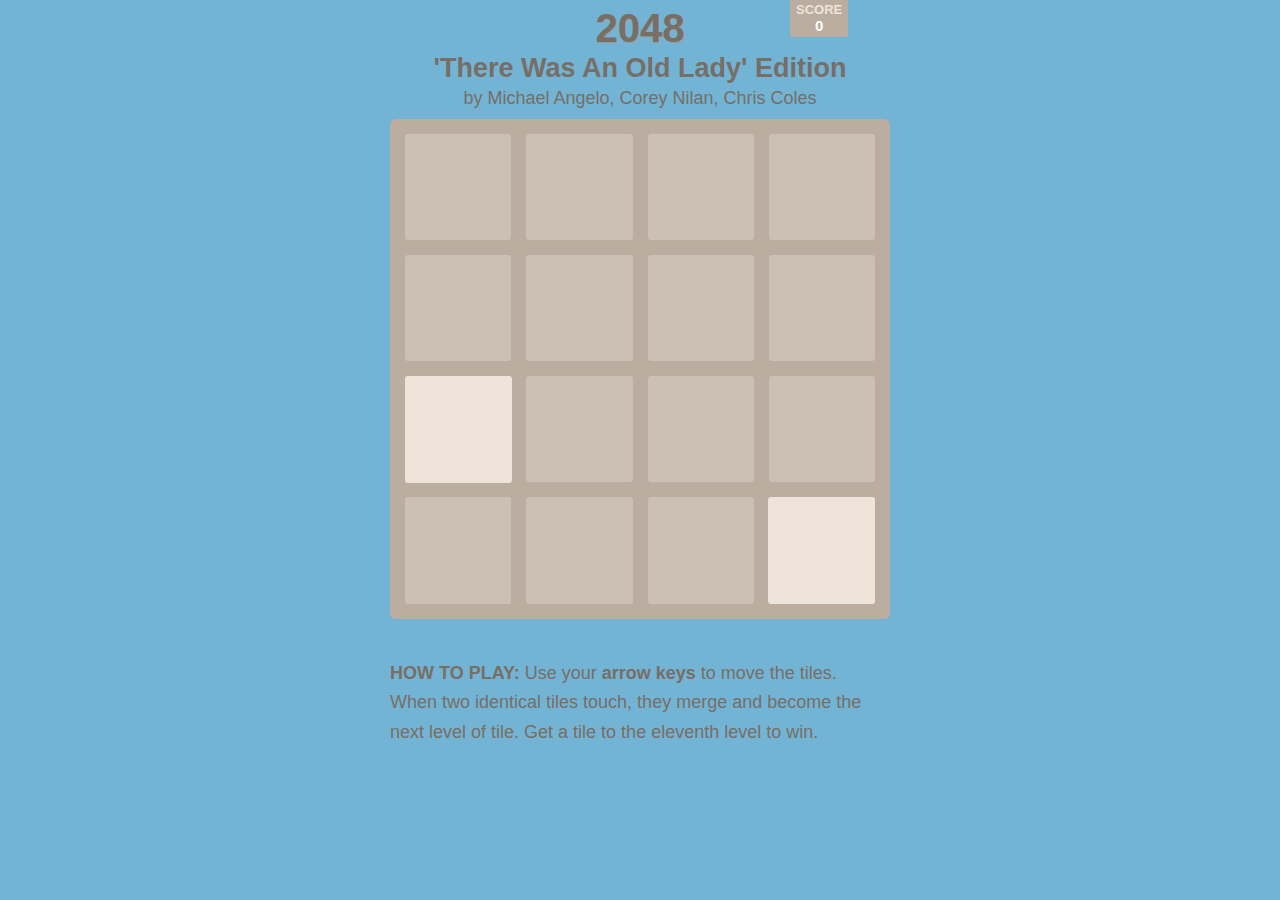
<file: index.html>
<!DOCTYPE html>
<html>
<head>
	<meta http-equiv="Content-Type" content="text/html; charset=UTF-8">
    <meta charset="utf-8">
    <title>2048: There Was An Old Lady</title>
    <link href="css/images.css" rel="stylesheet" type="text/css">
    <meta name="apple-mobile-web-app-capable" content="yes">
    <meta name="HandheldFriendly" content="True">
    <meta name="MobileOptimized" content="320">
    <meta name="viewport" content="width=device-width, target-densitydpi=160dpi, initial-scale=1.0, maximum-scale=1, user-scalable=no, minimal-ui">
    <script src="http://ajax.googleapis.com/ajax/libs/jquery/2.1.1/jquery.min.js"></script>
    <link href="css/main.css" rel="stylesheet" type="text/css">
    <link href="css/responsive.css" rel="stylesheet" type="text/css">

</head>
<body>
<div id="fix"></div>
<div class="container">
  <div class="heading">
      <div class="title-container">
        <h1 class="title thisistext">2048</h1>
        <h2>'There Was An Old Lady' Edition</h2>
        <p id="credit">by Michael Angelo, Corey Nilan, Chris Coles</p>
      </div>
      <div class="scores-container">
          <div class="score-container">668
              <div class="score-addition">+16</div>
          </div>
      </div>
  </div>

  <div class="game-container">
      <div class="game-message">
          <p></p>
          <div class="lower">

              <a class="tweet">Tweet your score</a>
              <a class="facebook">Share on Facebook</a>
              <a class="retry-button">Try again</a>

          </div>
      </div>

      <div class="grid-container">
          <div class="grid-row">
              <div class="grid-cell"></div>
              <div class="grid-cell"></div>
              <div class="grid-cell"></div>
              <div class="grid-cell"></div>
          </div>
          <div class="grid-row">
              <div class="grid-cell"></div>
              <div class="grid-cell"></div>
              <div class="grid-cell"></div>
              <div class="grid-cell"></div>
          </div>
          <div class="grid-row">
              <div class="grid-cell"></div>
              <div class="grid-cell"></div>
              <div class="grid-cell"></div>
              <div class="grid-cell"></div>
          </div>
          <div class="grid-row">
              <div class="grid-cell"></div>
              <div class="grid-cell"></div>
              <div class="grid-cell"></div>
              <div class="grid-cell"></div>
          </div>
      </div>

      <div class="tile-container">
          <div class="tile tile-2 tile-position-1-1">
              <div class="tile-inner" style="display: table;">
                  <div class="tile-text" style="font-size: 60px; line-height: 60px; position: relative; top: 5px; display: table-cell;"></div>
              </div>
          </div>
          <div class="tile tile-4 tile-position-1-2">
              <div class="tile-inner" style="display: table;">
                  <div class="tile-text" style="font-size: 60px; line-height: 60px; position: relative; top: 5px; display: table-cell;"></div>
              </div>
          </div>
          <div class="tile tile-2 tile-position-1-3">
              <div class="tile-inner" style="display: table;">
                  <div class="tile-text" style="font-size: 60px; line-height: 60px; position: relative; top: 5px; display: table-cell;"></div>
              </div>
          </div>
          <div class="tile tile-2 tile-position-1-4 tile-new">
              <div class="tile-inner" style="display: table;">
                  <div class="tile-text" style="font-size: 60px; line-height: 60px; position: relative; top: 5px; display: table-cell;"></div>
              </div>
          </div>
          <div class="tile tile-4 tile-position-2-1">
              <div class="tile-inner" style="display: table;">
                  <div class="tile-text" style="font-size: 60px; line-height: 60px; position: relative; top: 5px; display: table-cell;"></div>
              </div>
          </div>
          <div class="tile tile-32 tile-position-2-2">
              <div class="tile-inner" style="display: table;">
                  <div class="tile-text" style="font-size: 60px; line-height: 60px; position: relative; top: 5px; display: table-cell;"></div>
              </div>
          </div>
          <div class="tile tile-16 tile-position-2-3">
              <div class="tile-inner" style="display: table;">
                  <div class="tile-text" style="font-size: 60px; line-height: 60px; position: relative; top: 5px; display: table-cell;"></div>
              </div>
          </div>
          <div class="tile tile-4 tile-position-2-4">
              <div class="tile-inner" style="display: table;">
                  <div class="tile-text" style="font-size: 60px; line-height: 60px; position: relative; top: 5px; display: table-cell;"></div>
              </div>
          </div>
          <div class="tile tile-8 tile-position-3-1">
              <div class="tile-inner" style="display: table;">
                  <div class="tile-text" style="font-size: 60px; line-height: 60px; position: relative; top: 5px; display: table-cell;"></div>
              </div>
          </div>
          <div class="tile tile-64 tile-position-3-2">
              <div class="tile-inner" style="display: table;">
                  <div class="tile-text" style="font-size: 60px; line-height: 60px; position: relative; top: 5px; display: table-cell;"></div>
              </div>
          </div>
          <div class="tile tile-32 tile-position-3-3">
              <div class="tile-inner" style="display: table;">
                  <div class="tile-text" style="font-size: 60px; line-height: 60px; position: relative; top: 5px; display: table-cell;"></div>
              </div>
          </div>
          <div class="tile tile-8 tile-position-3-4">
              <div class="tile-inner" style="display: table;">
                  <div class="tile-text" style="font-size: 60px; line-height: 60px; position: relative; top: 5px; display: table-cell;"></div>
              </div>
          </div>
          <div class="tile tile-8 tile-position-3-4">
              <div class="tile-inner" style="display: table;">
                  <div class="tile-text" style="font-size: 60px; line-height: 60px; position: relative; top: 5px; display: table-cell;"></div>
              </div>
          </div>
          <div class="tile tile-16 tile-position-3-4 tile-merged">
              <div class="tile-inner" style="display: table;">
                  <div class="tile-text" style="font-size: 60px; line-height: 60px; position: relative; top: 5px; display: table-cell;"></div>
              </div>
          </div>
          <div class="tile tile-2 tile-position-4-1">
              <div class="tile-inner" style="display: table;">
                  <div class="tile-text" style="font-size: 60px; line-height: 60px; position: relative; top: 5px; display: table-cell;"></div>
              </div>
          </div>
          <div class="tile tile-2 tile-position-4-2">
              <div class="tile-inner" style="display: table;">
                  <div class="tile-text" style="font-size: 60px; line-height: 60px; position: relative; top: 5px; display: table-cell;"></div>
              </div>
          </div>
          <div class="tile tile-8 tile-position-4-3">
              <div class="tile-inner" style="display: table;">
                  <div class="tile-text" style="font-size: 60px; line-height: 60px; position: relative; top: 5px; display: table-cell;"></div>
              </div>
          </div>
          <div class="tile tile-2 tile-position-4-4">
              <div class="tile-inner" style="display: table;">
                  <div class="tile-text" style="font-size: 60px; line-height: 60px; position: relative; top: 5px; display: table-cell;"></div>
              </div>
          </div>
      </div>
  </div>

  <p class="game-explanation">
      <strong class="important">How to play:</strong> Use your <strong>arrow keys</strong> to move the tiles.
      <br>When two identical tiles touch, they merge and become the next level of tile. Get a tile to the eleventh level to win.
  </p>
  <script src="js/math.js"></script>
  <script src="js/main.js"></script>
</body>
</html>
</file>
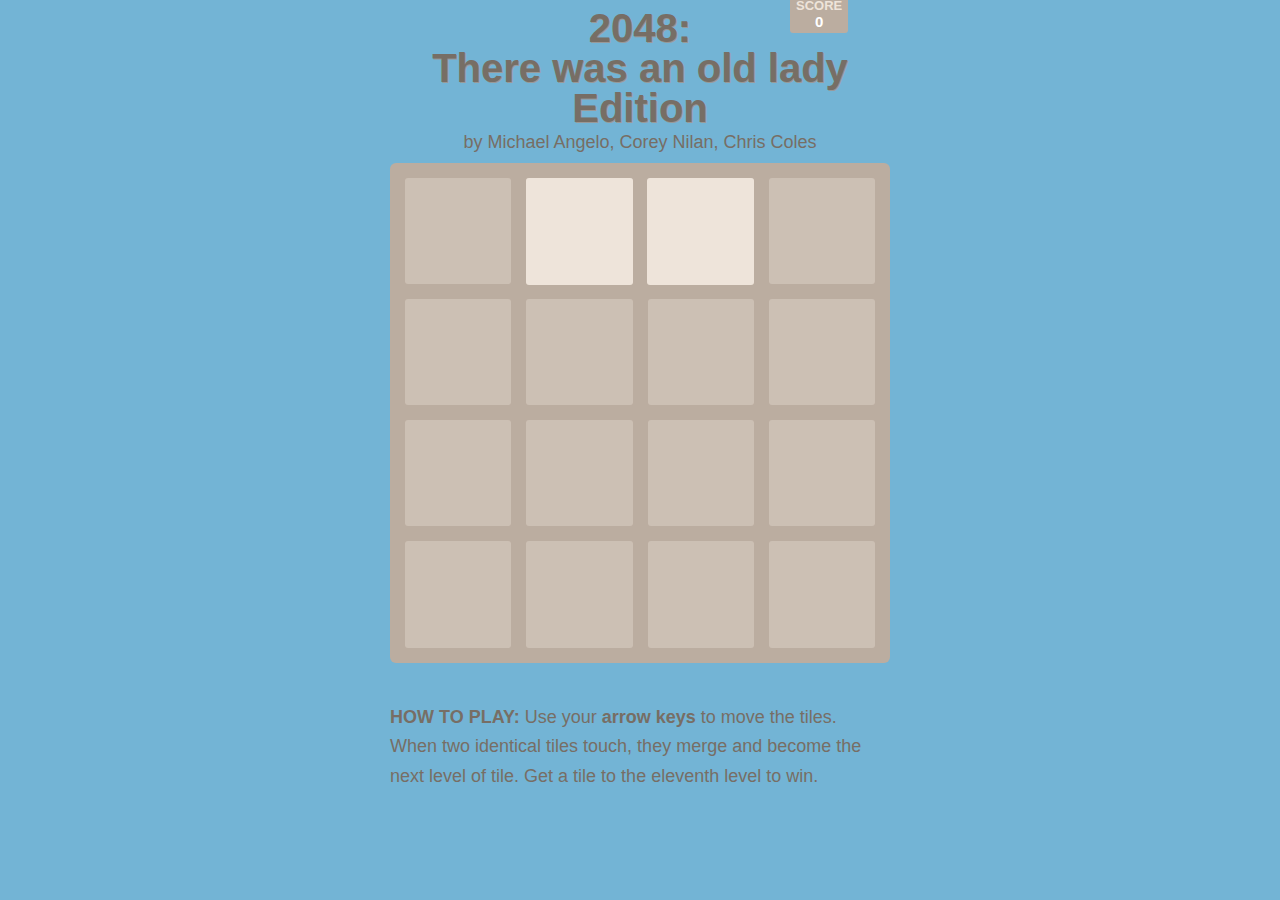
<file: 2048.html>
<!DOCTYPE html>
<html>
<head>
	<meta http-equiv="Content-Type" content="text/html; charset=UTF-8">
    <meta charset="utf-8">
    <title>2048: There Was An Old Lady</title>
    <link href="css/images.css" rel="stylesheet" type="text/css">
    <meta name="apple-mobile-web-app-capable" content="yes">
    <meta name="HandheldFriendly" content="True">
    <meta name="MobileOptimized" content="320">
    <meta name="viewport" content="width=device-width, target-densitydpi=160dpi, initial-scale=1.0, maximum-scale=1, user-scalable=no, minimal-ui">
    <script src="http://ajax.googleapis.com/ajax/libs/jquery/2.1.1/jquery.min.js"></script>
    <link href="css/main.css" rel="stylesheet" type="text/css">

</head>
<body>
<div id="fix"></div>
<div class="container">
  <div class="heading">

      <h1 class="title thisistext">2048:<br>There was an old lady Edition</h1>
      <p id="credit">by Michael Angelo, Corey Nilan, Chris Coles</p>

      <div class="scores-container">
          <div class="score-container">668
              <div class="score-addition">+16</div>
          </div>
      </div>
  </div>

  <div class="game-container">
      <div class="game-message">
          <p></p>
          <div class="lower">

              <a class="tweet">Tweet your score</a>
              <a class="facebook">Share on Facebook</a>
              <a class="retry-button">Try again</a>

          </div>
      </div>

      <div class="grid-container">
          <div class="grid-row">
              <div class="grid-cell"></div>
              <div class="grid-cell"></div>
              <div class="grid-cell"></div>
              <div class="grid-cell"></div>
          </div>
          <div class="grid-row">
              <div class="grid-cell"></div>
              <div class="grid-cell"></div>
              <div class="grid-cell"></div>
              <div class="grid-cell"></div>
          </div>
          <div class="grid-row">
              <div class="grid-cell"></div>
              <div class="grid-cell"></div>
              <div class="grid-cell"></div>
              <div class="grid-cell"></div>
          </div>
          <div class="grid-row">
              <div class="grid-cell"></div>
              <div class="grid-cell"></div>
              <div class="grid-cell"></div>
              <div class="grid-cell"></div>
          </div>
      </div>

      <div class="tile-container">
          <div class="tile tile-2 tile-position-1-1">
              <div class="tile-inner" style="display: table;">
                  <div class="tile-text" style="font-size: 60px; line-height: 60px; position: relative; top: 5px; display: table-cell;"></div>
              </div>
          </div>
          <div class="tile tile-4 tile-position-1-2">
              <div class="tile-inner" style="display: table;">
                  <div class="tile-text" style="font-size: 60px; line-height: 60px; position: relative; top: 5px; display: table-cell;"></div>
              </div>
          </div>
          <div class="tile tile-2 tile-position-1-3">
              <div class="tile-inner" style="display: table;">
                  <div class="tile-text" style="font-size: 60px; line-height: 60px; position: relative; top: 5px; display: table-cell;"></div>
              </div>
          </div>
          <div class="tile tile-2 tile-position-1-4 tile-new">
              <div class="tile-inner" style="display: table;">
                  <div class="tile-text" style="font-size: 60px; line-height: 60px; position: relative; top: 5px; display: table-cell;"></div>
              </div>
          </div>
          <div class="tile tile-4 tile-position-2-1">
              <div class="tile-inner" style="display: table;">
                  <div class="tile-text" style="font-size: 60px; line-height: 60px; position: relative; top: 5px; display: table-cell;"></div>
              </div>
          </div>
          <div class="tile tile-32 tile-position-2-2">
              <div class="tile-inner" style="display: table;">
                  <div class="tile-text" style="font-size: 60px; line-height: 60px; position: relative; top: 5px; display: table-cell;"></div>
              </div>
          </div>
          <div class="tile tile-16 tile-position-2-3">
              <div class="tile-inner" style="display: table;">
                  <div class="tile-text" style="font-size: 60px; line-height: 60px; position: relative; top: 5px; display: table-cell;"></div>
              </div>
          </div>
          <div class="tile tile-4 tile-position-2-4">
              <div class="tile-inner" style="display: table;">
                  <div class="tile-text" style="font-size: 60px; line-height: 60px; position: relative; top: 5px; display: table-cell;"></div>
              </div>
          </div>
          <div class="tile tile-8 tile-position-3-1">
              <div class="tile-inner" style="display: table;">
                  <div class="tile-text" style="font-size: 60px; line-height: 60px; position: relative; top: 5px; display: table-cell;"></div>
              </div>
          </div>
          <div class="tile tile-64 tile-position-3-2">
              <div class="tile-inner" style="display: table;">
                  <div class="tile-text" style="font-size: 60px; line-height: 60px; position: relative; top: 5px; display: table-cell;"></div>
              </div>
          </div>
          <div class="tile tile-32 tile-position-3-3">
              <div class="tile-inner" style="display: table;">
                  <div class="tile-text" style="font-size: 60px; line-height: 60px; position: relative; top: 5px; display: table-cell;"></div>
              </div>
          </div>
          <div class="tile tile-8 tile-position-3-4">
              <div class="tile-inner" style="display: table;">
                  <div class="tile-text" style="font-size: 60px; line-height: 60px; position: relative; top: 5px; display: table-cell;"></div>
              </div>
          </div>
          <div class="tile tile-8 tile-position-3-4">
              <div class="tile-inner" style="display: table;">
                  <div class="tile-text" style="font-size: 60px; line-height: 60px; position: relative; top: 5px; display: table-cell;"></div>
              </div>
          </div>
          <div class="tile tile-16 tile-position-3-4 tile-merged">
              <div class="tile-inner" style="display: table;">
                  <div class="tile-text" style="font-size: 60px; line-height: 60px; position: relative; top: 5px; display: table-cell;"></div>
              </div>
          </div>
          <div class="tile tile-2 tile-position-4-1">
              <div class="tile-inner" style="display: table;">
                  <div class="tile-text" style="font-size: 60px; line-height: 60px; position: relative; top: 5px; display: table-cell;"></div>
              </div>
          </div>
          <div class="tile tile-2 tile-position-4-2">
              <div class="tile-inner" style="display: table;">
                  <div class="tile-text" style="font-size: 60px; line-height: 60px; position: relative; top: 5px; display: table-cell;"></div>
              </div>
          </div>
          <div class="tile tile-8 tile-position-4-3">
              <div class="tile-inner" style="display: table;">
                  <div class="tile-text" style="font-size: 60px; line-height: 60px; position: relative; top: 5px; display: table-cell;"></div>
              </div>
          </div>
          <div class="tile tile-2 tile-position-4-4">
              <div class="tile-inner" style="display: table;">
                  <div class="tile-text" style="font-size: 60px; line-height: 60px; position: relative; top: 5px; display: table-cell;"></div>
              </div>
          </div>
      </div>
  </div>

  <p class="game-explanation">
      <strong class="important">How to play:</strong> Use your <strong>arrow keys</strong> to move the tiles.
      <br>When two identical tiles touch, they merge and become the next level of tile. Get a tile to the eleventh level to win.
  </p>
  <script src="js/math.js"></script>
  <script src="js/main.js"></script>
</body>
</html>
</file>
<file: css/images.css>
.tile-text {
    display: inline-block;
    vertical-align: middle;
}
.tile-inner {
    background-position: center center !important;
    background-size: cover !important;
    background-repeat: no-repeat !important;
}
.tile-2 .tile-inner {
    background-image: url(http://www.misa.com.vn/Portals/0/Upload2013/yahoocomvn/Images/truyen_cuoi/cartoon-flies.png) !important;
}
.tile-4 .tile-inner {
    background-image: url(http://4.bp.blogspot.com/_pKr7f9vwEoA/TLoZYoMZ3QI/AAAAAAAACOw/YwQ0GgoOZJw/s1600/spider_cartoon.jpg) !important;
}
.tile-8 .tile-inner {
    background-image: url(http://thumbs.dreamstime.com/x/funny-cartoon-bird-14253323.jpg) !important;
}
.tile-16 .tile-inner {
    background-image: url(http://pictures-of-cats.org/wp-content/uploads/images/cat-cartoon-image.jpg) !important;
}
.tile-32 .tile-inner {
    background-image: url(http://4.bp.blogspot.com/-cZpH1qHoLpo/VBCIqnbuLnI/AAAAAAAAHWw/dLKgufd76lA/s1600/dog%2Bcartoon%2B1.gif) !important;
}
.tile-64 .tile-inner {
    background-image: url(http://www.how-to-draw-funny-cartoons.com/image-files/how-to-draw-a-goat-8.gif) !important;
}
.tile-128 .tile-inner {
    background-image: url(http://www.drawingcoach.com/image-files/cartoon_cow_st6.gif) !important;
}
.tile-256 .tile-inner {
    background-image: url(http://www.wpclipart.com/cartoon/animals/horse/horse_cartoon_brown.png) !important;
}
.tile-512 .tile-inner {
    background-image: url(http://www.clipartbest.com/cliparts/4c9/M98/4c9M98BcE.jpeg) !important;
}
.tile-1024 .tile-inner {
    background-image: url(http://www.how-to-draw-funny-cartoons.com/image-files/cartoon-running-7.gif) !important;
}
.tile-2048 .tile-inner {
    background-image: url(http://thumbs.dreamstime.com/x/green-dragon-cartoon-illustration-11670789.jpg) !important;
}
.thisistext,
p, a, h1 {
    color: #776e65;
}
.game-container {
    background-color: #000000
}

#fix {
    position: absolute;
    top: 0;
    left: 0;
    width: 100%;
    height: 100%;
    position: fixed;
    z-index: -1000;
    background-color: #73b4d5;
}
</file>
<file: css/main.css>
html, body {
  margin: 0;
  padding: 0;
  background-color: rgb(115, 180, 213);
  color: #776e65;
  font-family: "Clear Sans", "Helvetica Neue", Arial, sans-serif;
  font-size: 18px; }

.row {
  margin-left: 0; 
  margin-right: 0; }

.heading {
  position: relative; }

.heading h1 {
  padding-top: 8px;
  text-align: center; }

.heading h2 {
  margin-bottom: 0px;
  margin-top: 5px;
  text-align: center; }

.heading:after {
  content: "";
  display: block;
  clear: both; }

h1.title {
  font-size: 40px;
  line-height: 40px;
  font-weight: bold;
  margin: 0;
  padding-bottom: 0;
  display: block;
  text-shadow: 1px 1px #999; }

@-webkit-keyframes move-up {
  0% {
    top: 25px;
    opacity: 1; }

  100% {
    top: -50px;
    opacity: 0; } }

@-moz-keyframes move-up {
  0% {
    top: 25px;
    opacity: 1; }

  100% {
    top: -50px;
    opacity: 0; } }

@keyframes move-up {
  0% {
    top: 25px;
    opacity: 1; }

  100% {
    top: -50px;
    opacity: 0; } }

    #makeyourown { text-align: center;background: #bbada0;color: white; border-radius: 3px; padding: 10px; }
    #makeyourown a { color: white; }


.scores-container {
  position: absolute;
  left: 80%;
  top: -9%;
  text-align: right; }

.score-container, .best-container {
  position: relative;
  display: inline-block;
  background: #bbada0;
  padding: 4px 25px 10px 25px;
  font-size: 15px;
  height: 25px;
  line-height: 47px;
  font-weight: bold;
  border-radius: 3px;
  color: white;
  margin-top: 8px;
  text-align: center; }

.score-container:after, .best-container:after {
    position: absolute;
    width: 100%;
    top: 5px;
    left: 0;
    text-transform: uppercase;
    font-size: 13px;
    line-height: 13px;
    text-align: center;
    color: #eee4da; }

  .score-container .score-addition, .best-container .score-addition {
    position: absolute;
    right: 30px;
    color: red;
    font-size: 25px;
    line-height: 25px;
    font-weight: bold;
    color: rgba(119, 110, 101, 0.9);
    z-index: 100;
    -webkit-animation: move-up 600ms ease-in;
    -moz-animation: move-up 600ms ease-in;
    animation: move-up 600ms ease-in;
    -webkit-animation-fill-mode: both;
    -moz-animation-fill-mode: both;
    animation-fill-mode: both; }

.score-container:after {
  content: "Score"; }

.best-container:after {
  content: "Best"; }

@media only screen and (min-width : 320px) and (max-width : 520px) {
  .score-container {
    position: absolute;
    left: 40px;
    top: -8px;
    text-align: center; }
  
  .score-container:after {
    padding-top: 0;
    padding-bottom: 0;
    margin-bottom: 0; } }

p {
  margin-top: 0;
  margin-bottom: 10px;
  line-height: 1.65; }

a {
  color: #776e65;
  font-weight: bold;
  text-decoration: underline;
  cursor: pointer; }

strong.important {
  text-transform: uppercase; }

hr {
  border: none;
  border-bottom: 1px solid #d8d4d0;
  margin-top: 20px;
  margin-bottom: 30px; }

#credit {
  text-align: center;
  margin-top: 0;
  margin-bottom: 5px;
  padding-top: 0; }

.container {
  width: 500px;
  margin: 0 auto; }

@-webkit-keyframes fade-in {
  0% {
    opacity: 0; }

  100% {
    opacity: 1; } }

@-moz-keyframes fade-in {
  0% {
    opacity: 0; }

  100% {
    opacity: 1; } }

@keyframes fade-in {
  0% {
    opacity: 0; }

  100% {
    opacity: 1; } }

.game-container {
  position: relative;
  padding: 15px;
  cursor: default;
  -webkit-touch-callout: none;
  -webkit-user-select: none;
  -moz-user-select: none;
  background: #bbada0;
  border-radius: 6px;
  width: 500px;
  height: 500px;
  -ms-touch-action: none;
  -webkit-box-sizing: border-box;
  -moz-box-sizing: border-box;
  box-sizing: border-box; }

.game-container .game-message {
  display: none;
  position: absolute;
  top: 0;
  right: 0;
  bottom: 0;
  left: 0;
  background: rgba(238, 228, 218, 0.5);
  z-index: 100;
  text-align: center;
  -webkit-animation: fade-in 800ms ease 1200ms;
  -moz-animation: fade-in 800ms ease 1200ms;
  animation: fade-in 800ms ease 1200ms;
  -webkit-animation-fill-mode: both;
  -moz-animation-fill-mode: both;
  animation-fill-mode: both; }

.game-container .game-message p {
  font-size: 60px;
  font-weight: bold;
  height: 60px;
  line-height: 60px;
  margin-top: 122px; }

.game-container .game-message .lower {
  display: block;
  margin: 15px 0; }

.game-container .game-message iframe {
  width: 48% !important;
  display: block;
  margin: 0 auto 5px; }

.game-container .game-message a {
  display: inline-block;
  background: #8f7a66;
  border-radius: 3px;
  padding: 0 20px;
  text-decoration: none;
  color: #f9f6f2;
  height: 40px;
  line-height: 42px;
  margin-left: 9px; }

.game-container .game-message a.keep-playing-button {
  display: none; }

.game-container .game-message .score-sharing {
  display: inline-block;
  vertical-align: middle;
  margin-left: 10px; }
    
.game-container .game-message.game-won {
  background: rgba(237, 194, 46, 0.5);
  color: #f9f6f2; }

.game-container .game-message.game-won a.keep-playing-button {
  display: inline-block; }

.game-container .game-message.game-won, .game-container .game-message.game-over {
  display: block; }

.grid-container {
  position: absolute;
  z-index: 1; }

.grid-row {
  margin-bottom: 15px; }

.grid-row:last-child {
  margin-bottom: 0; }

.grid-row:after {
  content: "";
  display: block;
  clear: both; }

.grid-cell {
  width: 106.25px;
  height: 106.25px;
  margin-right: 15px;
  float: left;
  border-radius: 3px;
  background: rgba(238, 228, 218, 0.35); }

.grid-cell:last-child {
  margin-right: 0; }

.tile-container {
  position: absolute;
  z-index: 2; }

.tile, .tile .tile-inner {
  width: 107px;
  height: 107px;
  line-height: 116.25px; }

.tile.tile-position-1-1 {
  -webkit-transform: translate(0px, 0px);
  -moz-transform: translate(0px, 0px);
  transform: translate(0px, 0px); }

.tile.tile-position-1-2 {
  -webkit-transform: translate(0px, 121px);
  -moz-transform: translate(0px, 121px);
  transform: translate(0px, 121px); }

.tile.tile-position-1-3 {
  -webkit-transform: translate(0px, 242px);
  -moz-transform: translate(0px, 242px);
  transform: translate(0px, 242px); }

.tile.tile-position-1-4 {
  -webkit-transform: translate(0px, 363px);
  -moz-transform: translate(0px, 363px);
  transform: translate(0px, 363px); }

.tile.tile-position-2-1 {
  -webkit-transform: translate(121px, 0px);
  -moz-transform: translate(121px, 0px);
  transform: translate(121px, 0px); }

.tile.tile-position-2-2 {
  -webkit-transform: translate(121px, 121px);
  -moz-transform: translate(121px, 121px);
  transform: translate(121px, 121px); }

.tile.tile-position-2-3 {
  -webkit-transform: translate(121px, 242px);
  -moz-transform: translate(121px, 242px);
  transform: translate(121px, 242px); }

.tile.tile-position-2-4 {
  -webkit-transform: translate(121px, 363px);
  -moz-transform: translate(121px, 363px);
  transform: translate(121px, 363px); }

.tile.tile-position-3-1 {
  -webkit-transform: translate(242px, 0px);
  -moz-transform: translate(242px, 0px);
  transform: translate(242px, 0px); }

.tile.tile-position-3-2 {
  -webkit-transform: translate(242px, 121px);
  -moz-transform: translate(242px, 121px);
  transform: translate(242px, 121px); }

.tile.tile-position-3-3 {
  -webkit-transform: translate(242px, 242px);
  -moz-transform: translate(242px, 242px);
  transform: translate(242px, 242px); }

.tile.tile-position-3-4 {
  -webkit-transform: translate(242px, 363px);
  -moz-transform: translate(242px, 363px);
  transform: translate(242px, 363px); }

.tile.tile-position-4-1 {
  -webkit-transform: translate(363px, 0px);
  -moz-transform: translate(363px, 0px);
  transform: translate(363px, 0px); }

.tile.tile-position-4-2 {
  -webkit-transform: translate(363px, 121px);
  -moz-transform: translate(363px, 121px);
  transform: translate(363px, 121px); }

.tile.tile-position-4-3 {
  -webkit-transform: translate(363px, 242px);
  -moz-transform: translate(363px, 242px);
  transform: translate(363px, 242px); }

.tile.tile-position-4-4 {
  -webkit-transform: translate(363px, 363px);
  -moz-transform: translate(363px, 363px);
  transform: translate(363px, 363px); }

.tile {
  position: absolute;
  -webkit-transition: 100ms ease-in-out;
  -moz-transition: 100ms ease-in-out;
  transition: 100ms ease-in-out;
  -webkit-transition-property: -webkit-transform;
  -moz-transition-property: -moz-transform;
  transition-property: transform; }

.tile .tile-inner {
  border-radius: 3px;
  background: #eee4da;
  text-align: center;
  font-weight: bold;
  z-index: 10;
  font-size: 55px; }

.tile.tile-2 .tile-inner {
  background: #eee4da;
  box-shadow: 0 0 30px 10px rgba(243, 215, 116, 0), inset 0 0 0 1px rgba(255, 255, 255, 0); }

.tile.tile-4 .tile-inner {
  background: #ede0c8;
  box-shadow: 0 0 30px 10px rgba(243, 215, 116, 0), inset 0 0 0 1px rgba(255, 255, 255, 0); }

.tile.tile-8 .tile-inner {
  color: #f9f6f2;
  background: #f2b179; }

.tile.tile-16 .tile-inner {
  color: #f9f6f2;
  background: #f59563; }

.tile.tile-32 .tile-inner {
  color: #f9f6f2;
  background: #f67c5f; }

.tile.tile-64 .tile-inner {
  color: #f9f6f2;
  background: #f65e3b; }

.tile.tile-128 .tile-inner {
  color: #f9f6f2;
  background: #edcf72;
  box-shadow: 0 0 30px 10px rgba(243, 215, 116, 0.2381), inset 0 0 0 1px rgba(255, 255, 255, 0.14286);
  font-size: 45px; }

@-webkit-keyframes appear {
  0% {
    opacity: 0;
    -webkit-transform: scale(0);
    -moz-transform: scale(0);
    transform: scale(0); }

  100% {
    opacity: 1;
    -webkit-transform: scale(1);
    -moz-transform: scale(1);
    transform: scale(1); } }

@-moz-keyframes appear {
  0% {
    opacity: 0;
    -webkit-transform: scale(0);
    -moz-transform: scale(0);
    transform: scale(0); }

  100% {
    opacity: 1;
    -webkit-transform: scale(1);
    -moz-transform: scale(1);
    transform: scale(1); } }

@keyframes appear {
  0% {
    opacity: 0;
    -webkit-transform: scale(0);
    -moz-transform: scale(0);
    transform: scale(0); }

  100% {
    opacity: 1;
    -webkit-transform: scale(1);
    -moz-transform: scale(1);
    transform: scale(1); } }

.tile-new .tile-inner {
  -webkit-animation: appear 200ms ease 100ms;
  -moz-animation: appear 200ms ease 100ms;
  animation: appear 200ms ease 100ms;
  -webkit-animation-fill-mode: backwards;
  -moz-animation-fill-mode: backwards;
  animation-fill-mode: backwards; }

@-webkit-keyframes pop {
  0% {
    -webkit-transform: scale(0);
    -moz-transform: scale(0);
    transform: scale(0); }

  50% {
    -webkit-transform: scale(1.2);
    -moz-transform: scale(1.2);
    transform: scale(1.2); }

  100% {
    -webkit-transform: scale(1);
    -moz-transform: scale(1);
    transform: scale(1); } }

@-moz-keyframes pop {
  0% {
    -webkit-transform: scale(0);
    -moz-transform: scale(0);
    transform: scale(0); }

  50% {
    -webkit-transform: scale(1.2);
    -moz-transform: scale(1.2);
    transform: scale(1.2); }

  100% {
    -webkit-transform: scale(1);
    -moz-transform: scale(1);
    transform: scale(1); } }

@keyframes pop {
  0% {
    -webkit-transform: scale(0);
    -moz-transform: scale(0);
    transform: scale(0); }

  50% {
    -webkit-transform: scale(1.2);
    -moz-transform: scale(1.2);
    transform: scale(1.2); }

  100% {
    -webkit-transform: scale(1);
    -moz-transform: scale(1);
    transform: scale(1); } }

.tile-merged .tile-inner {
  z-index: 20;
  -webkit-animation: pop 200ms ease 100ms;
  -moz-animation: pop 200ms ease 100ms;
  animation: pop 200ms ease 100ms;
  -webkit-animation-fill-mode: backwards;
  -moz-animation-fill-mode: backwards;
  animation-fill-mode: backwards; }

.game-intro {
  margin-bottom: 0; }

.game-explanation {
  margin-top: 40px; }
</file>
<file: css/responsive.css>
@media (max-width:500px) {

  .padsm { padding-top:30px;}
  .heading h1 {padding-top:0px;padding-bottom:0px;}
  .col-sm-8 {
    padding-left: 0px;
    padding-right:0px;
  }
  .container {padding:0px;}
  p {padding:10px;}
}

@media screen and (max-width: 520px) {
      .tile.tile-128 .tile-inner {
        font-size: 25px; } }
  .tile.tile-256 .tile-inner {
    color: #f9f6f2;
    background: #edcc61;
    box-shadow: 0 0 30px 10px rgba(243, 215, 116, 0.31746), inset 0 0 0 1px rgba(255, 255, 255, 0.19048);
    font-size: 45px; }
    @media screen and (max-width: 520px) {
      .tile.tile-256 .tile-inner {
        font-size: 25px; } }
  .tile.tile-512 .tile-inner {
    color: #f9f6f2;
    background: #edc850;
    box-shadow: 0 0 30px 10px rgba(243, 215, 116, 0.39683), inset 0 0 0 1px rgba(255, 255, 255, 0.2381);
    font-size: 45px; }
    @media screen and (max-width: 520px) {
      .tile.tile-512 .tile-inner {
        font-size: 25px; } }
  .tile.tile-1024 .tile-inner {
    color: #f9f6f2;
    background: #edc53f;
    box-shadow: 0 0 30px 10px rgba(243, 215, 116, 0.47619), inset 0 0 0 1px rgba(255, 255, 255, 0.28571);
    font-size: 35px; }
    @media screen and (max-width: 520px) {
      .tile.tile-1024 .tile-inner {
        font-size: 15px; } }
  .tile.tile-2048 .tile-inner {
    color: #f9f6f2;
    background: #edc22e;
    box-shadow: 0 0 30px 10px rgba(243, 215, 116, 0.55556), inset 0 0 0 1px rgba(255, 255, 255, 0.33333);
    font-size: 35px; }
    @media screen and (max-width: 520px) {
      .tile.tile-2048 .tile-inner {
        font-size: 15px; } }
  .tile.tile-super .tile-inner {
    color: #f9f6f2;
    background: #3c3a32;
    font-size: 30px; }
    @media screen and (max-width: 520px) {
      .tile.tile-super .tile-inner {
        font-size: 10px; } }


@media screen and (max-width: 520px) {
  html, body {
    font-size: 15px; }

  body {
    margin: 20px 0;
    padding: 0 20px; }

  h1.title {
    font-size: 27px;
    margin-top: 15px; }

  .container {
    width: 320px;
    margin: 0 auto; }

  .score-container, .best-container {
    margin-top: 0;
    padding: 15px 10px;
    min-width: 40px; }

    .sharing {
      margin-top: 0px;
    }

  .heading {
    margin-bottom: 10px; }

  .game-container {
    margin-top: 40px;
    position: relative;
    padding: 10px;
    cursor: default;
    -webkit-touch-callout: none;
    -webkit-user-select: none;
    -moz-user-select: none;
    background: #bbada0;
    border-radius: 6px;
    width: 280px;
    height: 280px;
    -ms-touch-action: none;
    -webkit-box-sizing: border-box;
    -moz-box-sizing: border-box;
    box-sizing: border-box; }
    .game-container .game-message {
      display: none;
      position: absolute;
      top: 0;
      right: 0;
      bottom: 0;
      left: 0;
      background: rgba(238, 228, 218, 0.5);
      z-index: 100;
      text-align: center;
      -webkit-animation: fade-in 800ms ease 1200ms;
      -moz-animation: fade-in 800ms ease 1200ms;
      animation: fade-in 800ms ease 1200ms;
      -webkit-animation-fill-mode: both;
      -moz-animation-fill-mode: both;
      animation-fill-mode: both; }
      .game-container .game-message p {
        font-size: 60px;
        font-weight: bold;
        height: 60px;
        line-height: 60px;
        margin-top: 2px; }
      .game-container .game-message .lower {
        display: block; }
      .game-container .game-message a {
        display: inline-block;
        background: #8f7a66;
        border-radius: 3px;
        padding: 0 20px;
        text-decoration: none;
        color: #f9f6f2;
        height: 40px;
        line-height: 42px;
        margin-left: 9px; }
        .game-container .game-message a.keep-playing-button {
          display: none; }
      .game-container .game-message .score-sharing {
        display: inline-block;
        vertical-align: middle;
        margin-left: 10px; }
      .game-container .game-message.game-won {
        background: rgba(237, 194, 46, 0.5);
        color: #f9f6f2; }
        .game-container .game-message.game-won a.keep-playing-button {
          display: inline-block; }
      .game-container .game-message.game-won, .game-container .game-message.game-over {
        display: block; }

  .grid-container {
    position: absolute;
    z-index: 1; }

  .grid-row {
    margin-bottom: 10px; }
    .grid-row:last-child {
      margin-bottom: 0; }
    .grid-row:after {
      content: "";
      display: block;
      clear: both; }

  .grid-cell {
    width: 57.5px;
    height: 57.5px;
    margin-right: 10px;
    float: left;
    border-radius: 3px;
    background: rgba(238, 228, 218, 0.35); }
    .grid-cell:last-child {
      margin-right: 0; }

  .tile-container {
    position: absolute;
    z-index: 2; }

  .tile, .tile .tile-inner {
    width: 58px;
    height: 58px;
    line-height: 67.5px; }
  .tile.tile-position-1-1 {
    -webkit-transform: translate(0px, 0px);
    -moz-transform: translate(0px, 0px);
    transform: translate(0px, 0px); }
  .tile.tile-position-1-2 {
    -webkit-transform: translate(0px, 67px);
    -moz-transform: translate(0px, 67px);
    transform: translate(0px, 67px); }
  .tile.tile-position-1-3 {
    -webkit-transform: translate(0px, 135px);
    -moz-transform: translate(0px, 135px);
    transform: translate(0px, 135px); }
  .tile.tile-position-1-4 {
    -webkit-transform: translate(0px, 202px);
    -moz-transform: translate(0px, 202px);
    transform: translate(0px, 202px); }
  .tile.tile-position-2-1 {
    -webkit-transform: translate(67px, 0px);
    -moz-transform: translate(67px, 0px);
    transform: translate(67px, 0px); }
  .tile.tile-position-2-2 {
    -webkit-transform: translate(67px, 67px);
    -moz-transform: translate(67px, 67px);
    transform: translate(67px, 67px); }
  .tile.tile-position-2-3 {
    -webkit-transform: translate(67px, 135px);
    -moz-transform: translate(67px, 135px);
    transform: translate(67px, 135px); }
  .tile.tile-position-2-4 {
    -webkit-transform: translate(67px, 202px);
    -moz-transform: translate(67px, 202px);
    transform: translate(67px, 202px); }
  .tile.tile-position-3-1 {
    -webkit-transform: translate(135px, 0px);
    -moz-transform: translate(135px, 0px);
    transform: translate(135px, 0px); }
  .tile.tile-position-3-2 {
    -webkit-transform: translate(135px, 67px);
    -moz-transform: translate(135px, 67px);
    transform: translate(135px, 67px); }
  .tile.tile-position-3-3 {
    -webkit-transform: translate(135px, 135px);
    -moz-transform: translate(135px, 135px);
    transform: translate(135px, 135px); }
  .tile.tile-position-3-4 {
    -webkit-transform: translate(135px, 202px);
    -moz-transform: translate(135px, 202px);
    transform: translate(135px, 202px); }
  .tile.tile-position-4-1 {
    -webkit-transform: translate(202px, 0px);
    -moz-transform: translate(202px, 0px);
    transform: translate(202px, 0px); }
  .tile.tile-position-4-2 {
    -webkit-transform: translate(202px, 67px);
    -moz-transform: translate(202px, 67px);
    transform: translate(202px, 67px); }
  .tile.tile-position-4-3 {
    -webkit-transform: translate(202px, 135px);
    -moz-transform: translate(202px, 135px);
    transform: translate(202px, 135px); }
  .tile.tile-position-4-4 {
    -webkit-transform: translate(202px, 202px);
    -moz-transform: translate(202px, 202px);
    transform: translate(202px, 202px); }
  .game-container {
    margin: 20px auto; }
  .tile .tile-inner {
    font-size: 35px; }
}
</file>
